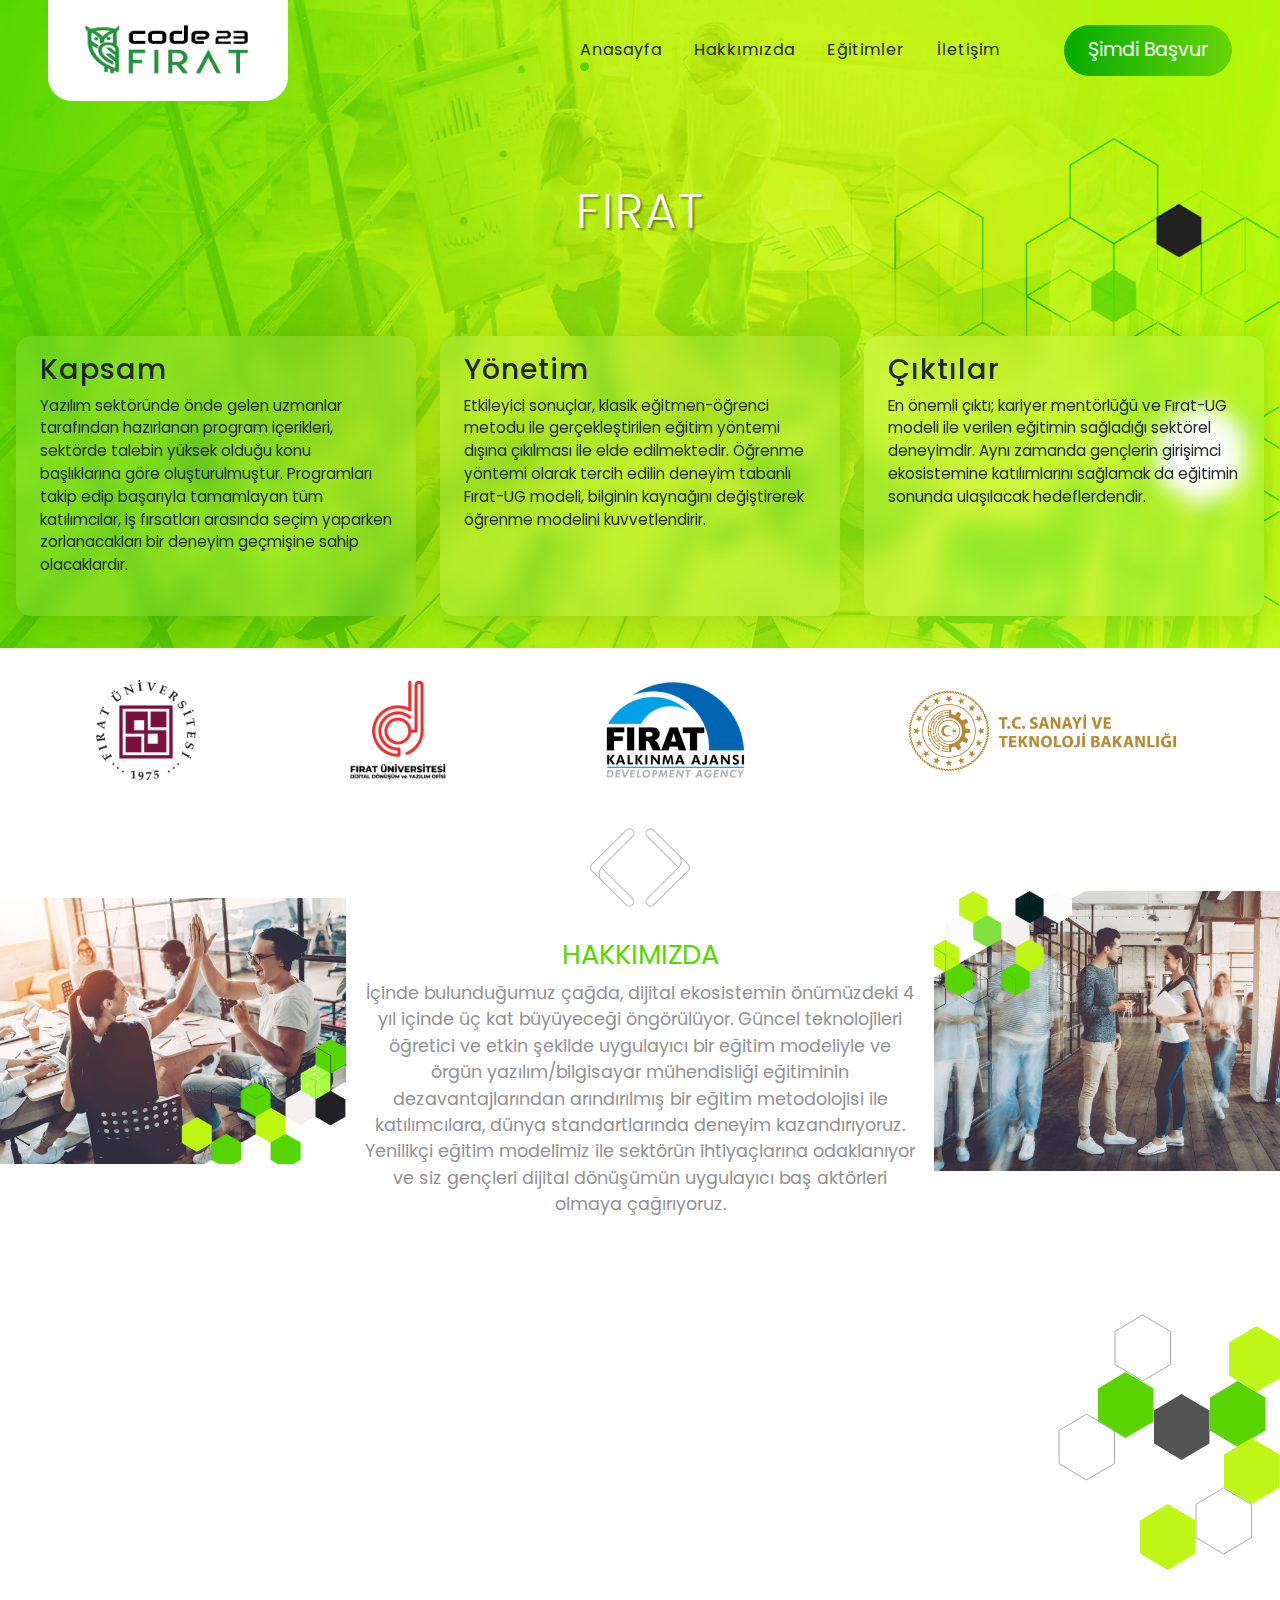
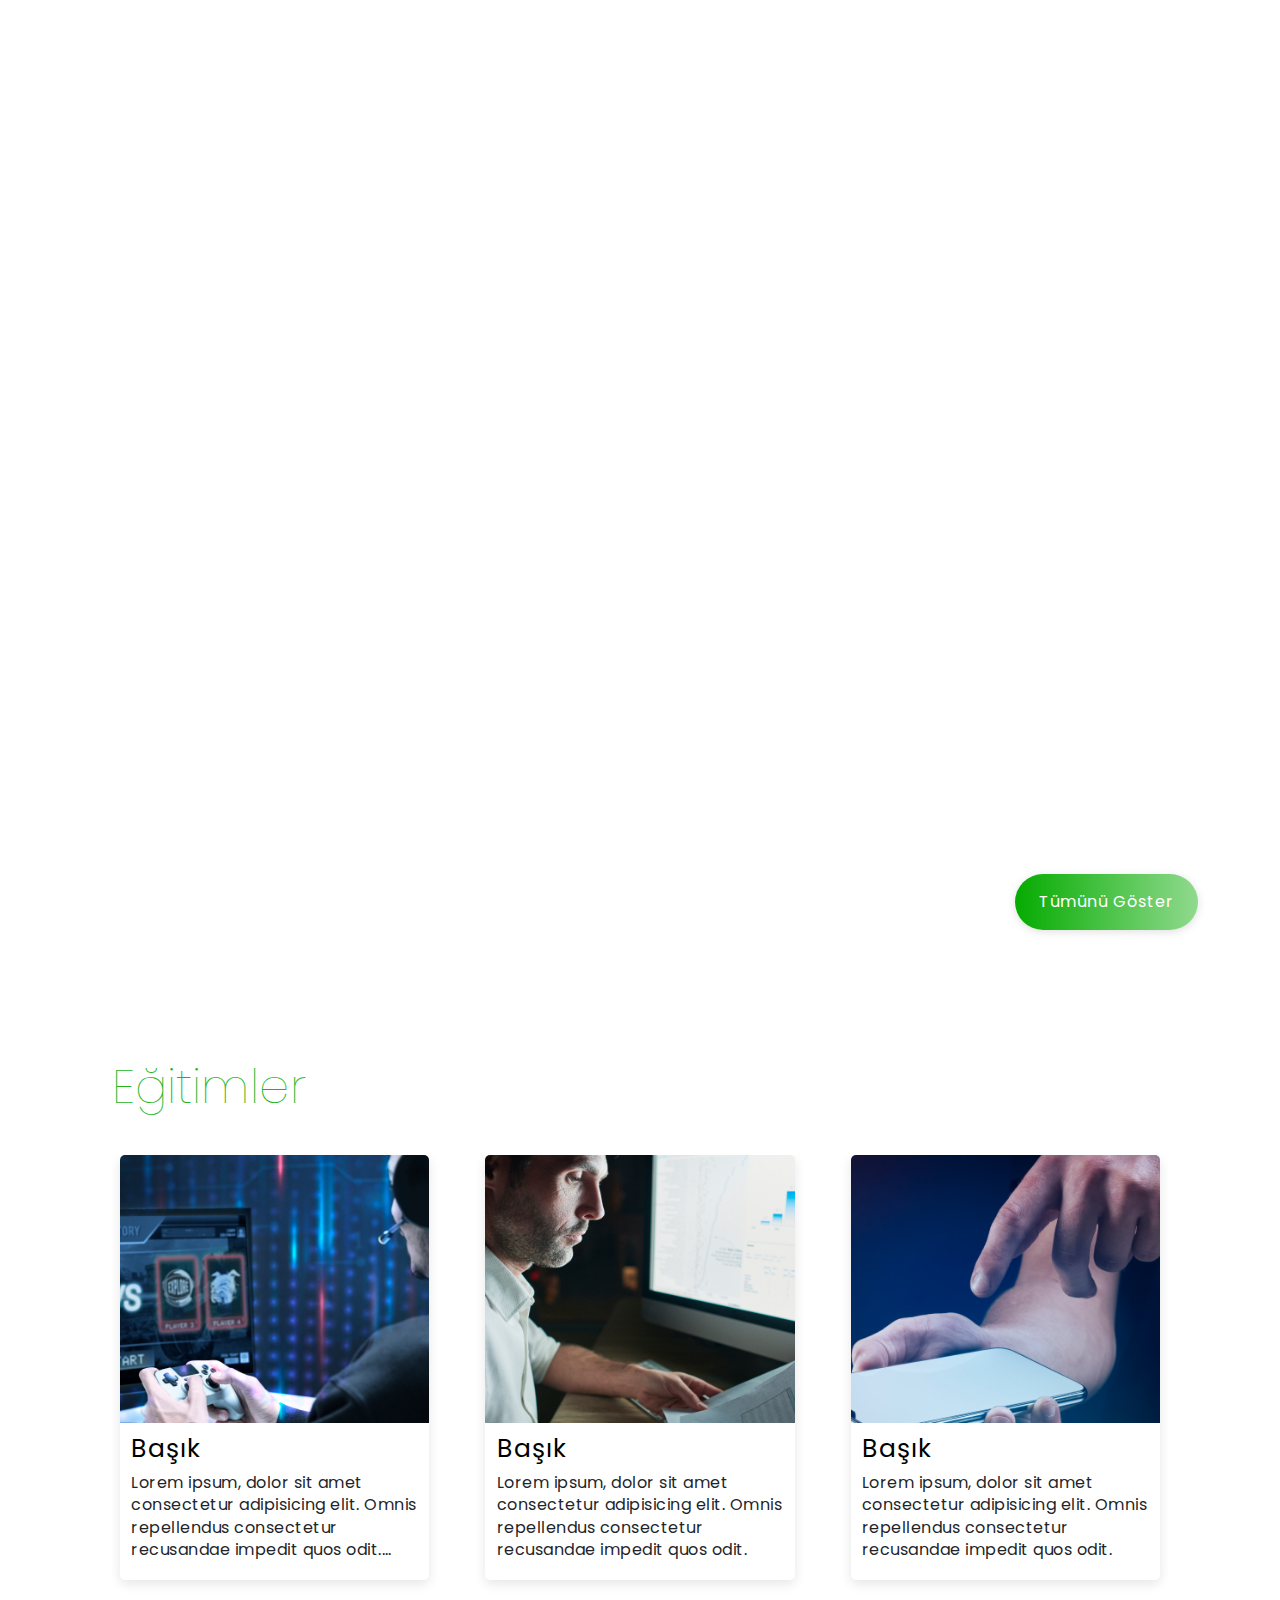
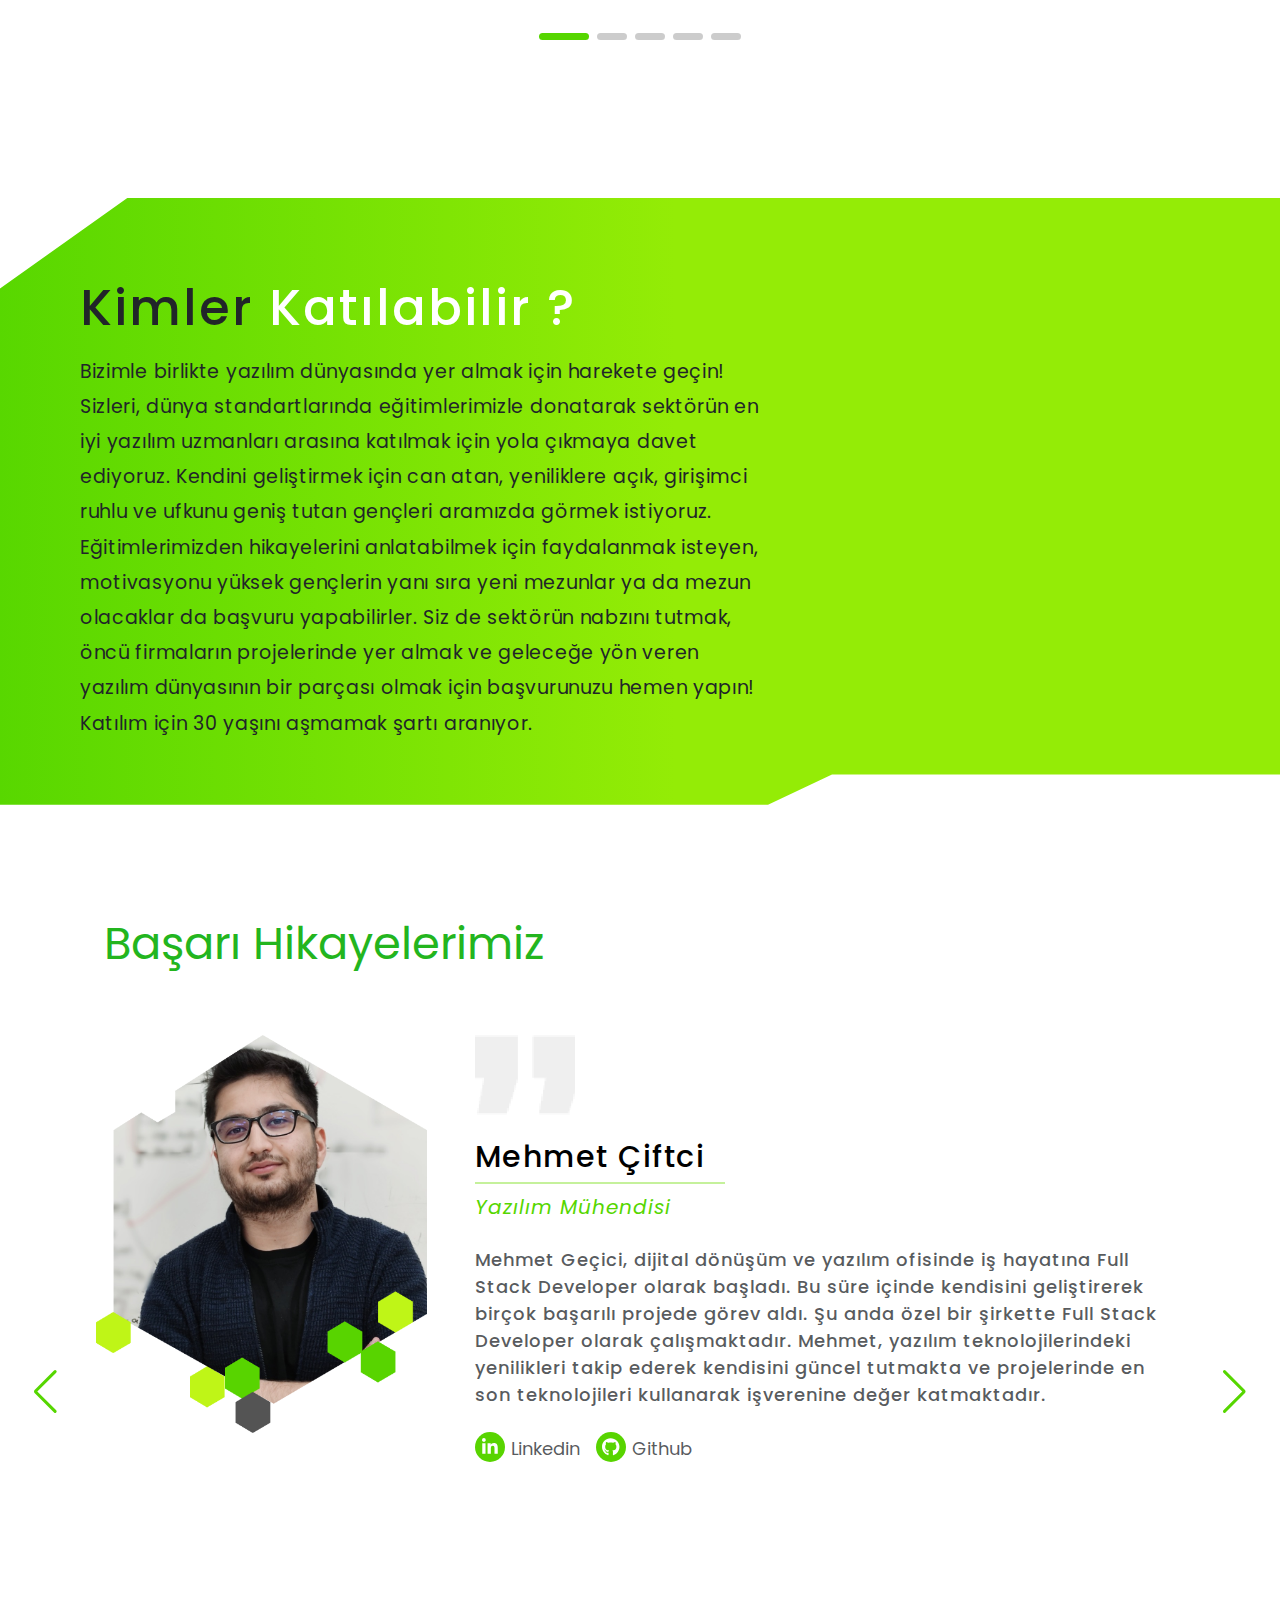
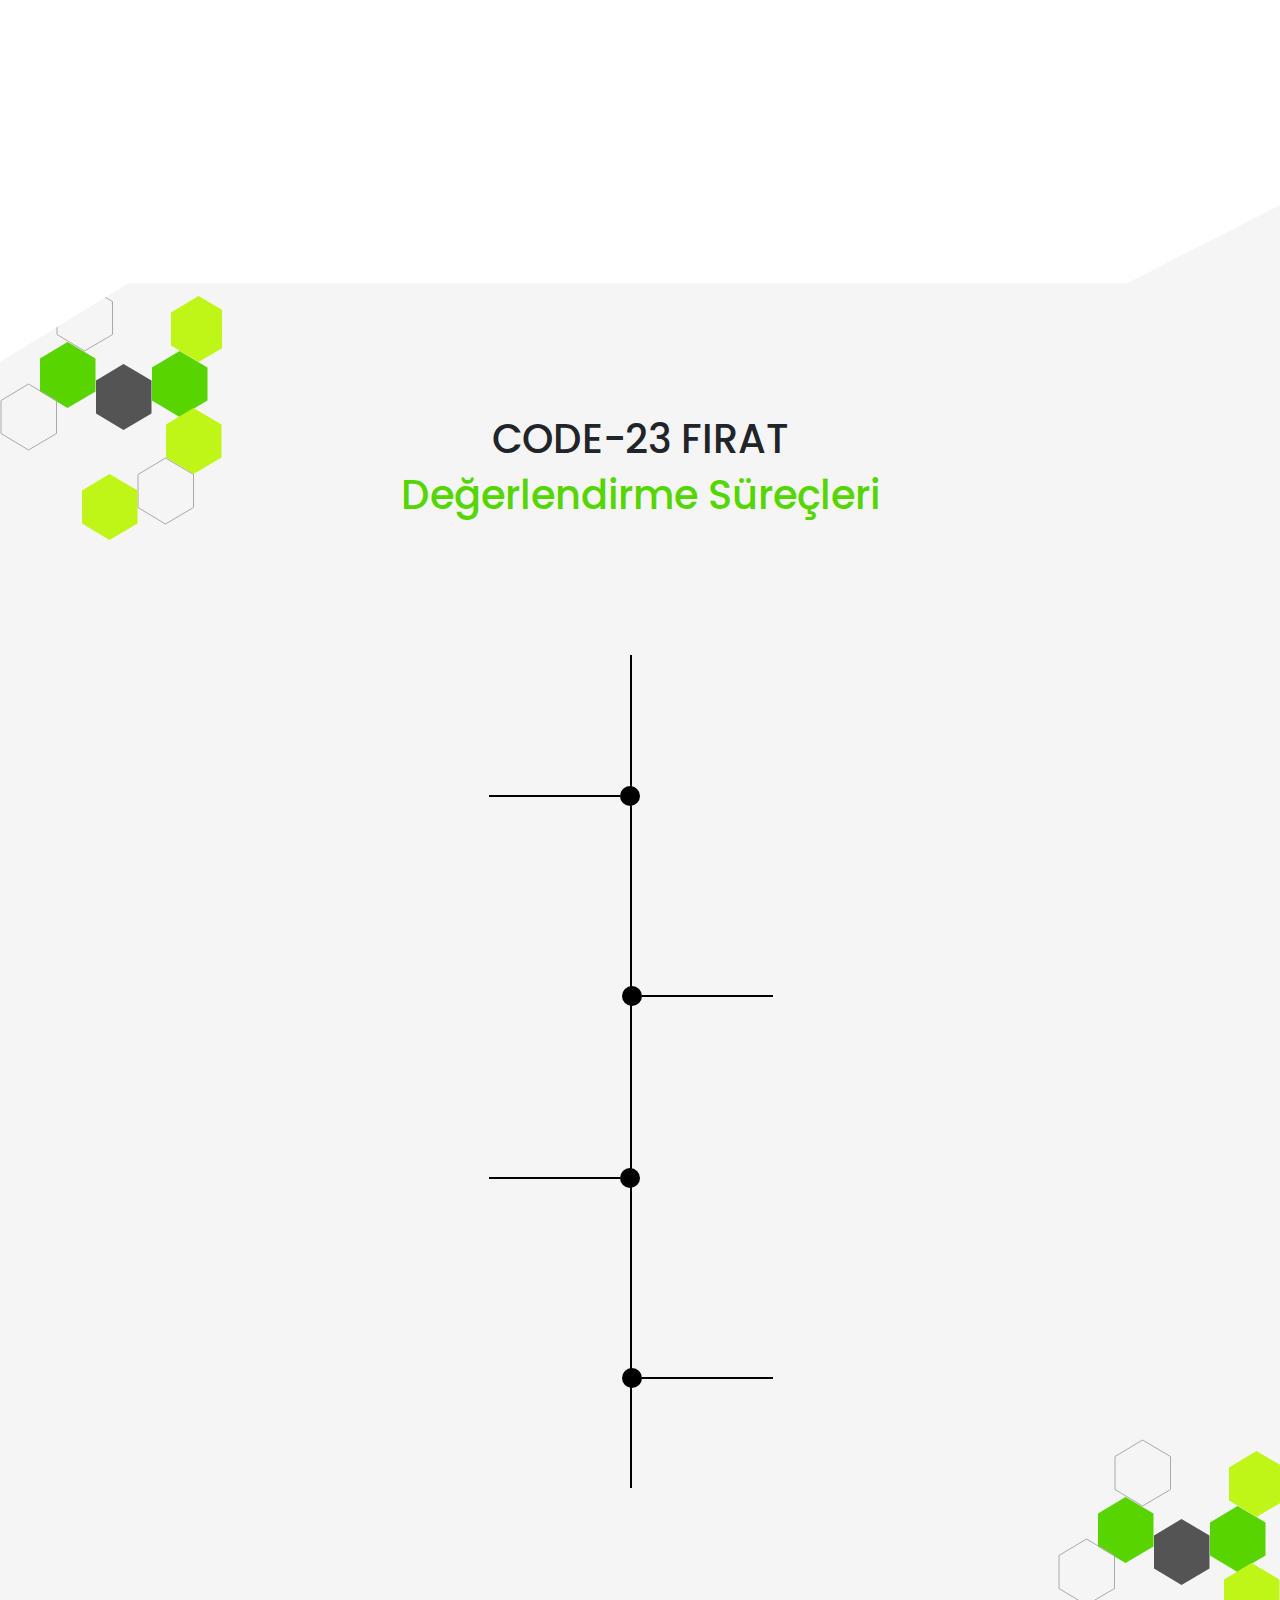
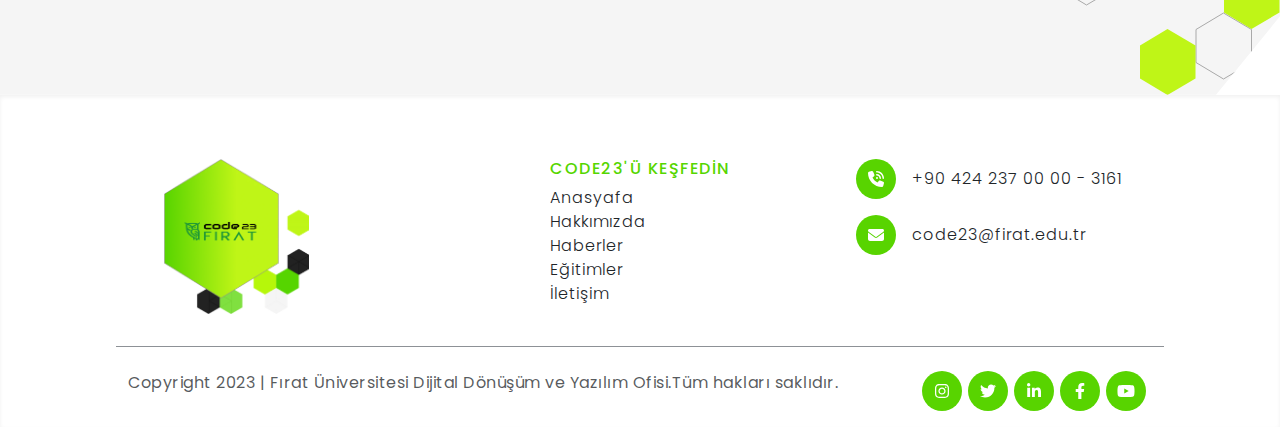
<file: index.html>
<!DOCTYPE html>
<html lang="tr">
<head>
    <meta charset="UTF-8">
    <meta name="viewport" content="width=device-width, initial-scale=1.0">
    <title>Code 23</title>
    <link rel="icon" type="image/png" href="./public/img/favicon2.png" sizes="16x16">
    <link href="https://fonts.googleapis.com/css2?family=Poppins:wght@300;400;500;600;700&display=swap" rel="stylesheet">
    <link rel="stylesheet" href="./public/vendor/bootstrap/dist/css/bootstrap.min.css">
    <link rel="stylesheet" href="./public/vendor/fontawesome/css/all.min.css">
    <link rel="stylesheet" href="./public/vendor/swiper/swiper-bundle.min.css">
    <link rel="stylesheet" href="./public/vendor/aos-master/dist/aos.css">
    <link rel="stylesheet" href="./public/css/main.css">
    <script defer src="./public/js/main.js"></script>
</head>
<body>
    <header>
        <div class="header__logo">
            <img src="./public/img/CODE23LogoBlack.png" alt="">
        </div>
        <nav class="header__nav">
            <ul class="header__list">
                <li class="header__item">
                    <a class="header__link active" href="./index.html">Anasayfa</a>
                </li>
                <li class="header__item">
                    <a class="header__link" href="./aboutus.html">Hakkımızda</a>
                </li>
                <li class="header__item">
                    <a class="header__link" href="./educations.html">Eğitimler</a>
                </li>
                <li class="header__item">
                    <a class="header__link" href="./contact.html">İletişim</a>
                </li>
            </ul>
            <a href="./register.html" class="header__button">Şimdi Başvur</a> 
        </nav>
        
        <div class="mobil-menu">
            <aside class="mobil-menu-side">
                <nav>
                    <img src="./public/img/CODE23LogoBlack.png" alt="">
                    <ul class="mobil-menu__list">
                        <li class="mobil-menu__item"><a href="./index.html">Anasayfa</a></li>
                        <li class="mobil-menu__item"><a href="./aboutus.html">Hakkımızda</a></li>
                        <li class="mobil-menu__item"><a href="./news.html">Haberler</a></li>
                        <li class="mobil-menu__item"><a href="./educations.html">Eğitimler</a></li>
                        <li class="mobil-menu__item"><a href="./contact.html">İletişim</a></li>
                    </ul>
                    <a class="mobil-menu__button" href="./register.html">Şimdi Başvur</a>
                    <ul class="mobil-menu__info-list">
                        <li class="mobil-menu__info-item"><a href="#">Kişisel Verilerin Korunması</a></li>
                        <li class="mobil-menu__info-item"><a href="#">Gizlilik Politikası</a></li>
                        <li class="mobil-menu__info-item"><a href="#">Kullanım Koşulları</a></li>
                        <li class="mobil-menu__info-item"><a href="#">Çerez Politikası</a></li>
                    </ul>
                </nav>
            </aside>
            <div class="burger">
                <div class="line1"></div>
                <div class="line2"></div>
                <div class="line3"></div>
            </div>
        </div>
    </header>
    <main id="home">
        <section id="sec-welcome-page">
            <p class="sec-welcome-page__header"></p>
            <div class="row g-4 sec-welcome-page__cards">
                <div class="col-12 col-lg-4">
                    <div class="sec-welcome-page__card" data-aos="flip-down" data-aos-duration="1000">
                        <h3 class="sec-welcome-page__card-header">Kapsam</h3>
                        <p class="sec-welcome-page__card-text">Yazılım sektöründe önde gelen uzmanlar tarafından hazırlanan program içerikleri, sektörde talebin yüksek olduğu konu başlıklarına göre oluşturulmuştur. Programları takip edip başarıyla tamamlayan tüm katılımcılar, iş fırsatları arasında seçim yaparken zorlanacakları bir deneyim geçmişine sahip olacaklardır.</p>
                    </div>
                </div>
                <div class="col-12 col-lg-4">
                    <div class="sec-welcome-page__card" data-aos="flip-down" data-aos-duration="1000">
                        <h3 class="sec-welcome-page__card-header">Yönetim</h3>
                        <p class="sec-welcome-page__card-text">Etkileyici sonuçlar, klasik eğitmen-öğrenci metodu ile gerçekleştirilen eğitim yöntemi dışına çıkılması ile elde edilmektedir. Öğrenme yöntemi olarak tercih edilin deneyim tabanlı Fırat-UG modeli, bilginin kaynağını değiştirerek öğrenme modelini kuvvetlendirir.</p>
                    </div>
                </div>
                <div class="col-12 col-lg-4">
                    <div class="sec-welcome-page__card" data-aos="flip-down" data-aos-duration="1000">
                        <h3 class="sec-welcome-page__card-header">Çıktılar</h3>
                        <p class="sec-welcome-page__card-text">En önemli çıktı; kariyer mentörlüğü ve Fırat-UG modeli ile verilen eğitimin sağladığı sektörel deneyimdir. Aynı zamanda gençlerin girişimci ekosistemine katılımlarını sağlamak da eğitimin sonunda ulaşılacak hedeflerdendir.</p>
                    </div>
                </div>
            </div>
        </section>
        <section id="sec-intermediate-part">
                <div class="sec-intermediate-part__card">                 
                        <img src="./public/img/fırat2.png" alt="logo">                                    
                </div>
                <div class="sec-intermediate-part__card">                   
                        <img src="./public/img/ddyo2.png" alt="logo">                                      
                </div>
                <div class="sec-intermediate-part__card">                   
                        <img src="./public/img/fka2.png" alt="logo">                                      
                </div>
                <div class="sec-intermediate-part__card">                   
                        <img src="./public/img/sanayi2.png" alt="logo">                                      
                </div>            
        </section>
        <section id="sec-aboutus">            
                <div class="sec-aboutus__img-container">
                    <img class="sec-aboutus__img" src="./public/img/about-img1.png" alt="">
                </div>               
                    <div class="sec-aboutus__content">
                        <img class="sec-aboutus__icon" src="./public/img/codiqa-icon.png" alt="logo">
                        <h5 >HAKKIMIZDA</h5>
                        <p class="sec-aboutus__text">İçinde bulunduğumuz çağda, dijital ekosistemin önümüzdeki 4 yıl içinde üç kat büyüyeceği öngörülüyor. Güncel teknolojileri öğretici ve etkin şekilde uygulayıcı bir eğitim modeliyle ve örgün yazılım/bilgisayar mühendisliği eğitiminin dezavantajlarından arındırılmış bir eğitim metodolojisi ile katılımcılara, dünya standartlarında deneyim kazandırıyoruz. Yenilikçi eğitim modelimiz ile sektörün ihtiyaçlarına odaklanıyor ve siz gençleri dijital dönüşümün uygulayıcı baş aktörleri olmaya çağırıyoruz.</p>
                    </div>               
                <div class="sec-aboutus__img-container">
                    <img class="sec-aboutus__img" src="./public/img/about-img2.png" alt="">
                </div>                                
        </section>
        <section id="sec-cards">
            <img class="sec-cards__bg-img" src="./public/img/bg-cards.svg" alt="svg">
            <div class="container d-flex flex-column mt-5">
                <div class="sec-cards__card" data-aos="fade-right" data-aos-duration="700">
                    <div class="sec-cards__card-left">
                        <img src="./public/img/cards1.jpg" alt="image">
                        <div class="sec-cards__date-info"><i class="fa-solid fa-calendar-days"></i>  19 Haziran 2023</div>
                    </div>
                    <div class="sec-cards__card-right">
                        <h3>300+ Başvuru</h3>
                        <p>300+ Başvuru 1. Dönem eğitimlerimize ilgi gösterdiğiniz için teşekkür ederiz. Yeni eğitimlerimizden faydalanmak için bizi takip etmeyi unutmayınız! #fıratüniversitesi #dijitaldönüşüm #yazılım</p>
                        <a href="./news-detail.html" class="sec-cards__article-continuation">Daha fazla oku</a>
                    </div>
                </div>
                <div class="sec-cards__card" data-aos="fade-left" data-aos-duration="700">
                    <div class="sec-cards__date-info"><i class="fa-solid fa-calendar-days"></i>  19 Haziran 2023</div>
                    <div class="sec-cards__card-left">
                        <img src="./public/img/cards2.jpg" alt="image">
                        
                    </div>
                    <div class="sec-cards__card-right">
                        <h3>Code 23 Fırat Akademi Takvimi</h3>
                        <p>Code 23 Fırat Akademi Takvimi Sanayi ve Teknoloji Bakanlığı Kalkınma Ajansları Genel Müdürlüğü, Fırat Kalkınma Ajansı tarafından Fırat Üniversitesi 2022 yılı</p>
                        <a href="./news-detail.html" class="sec-cards__article-continuation">Daha fazla oku</a>
                    </div>    
                </div>
                <div class="sec-cards__card" data-aos="fade-right" data-aos-duration="700">
                     <div class="sec-cards__card-left">
                        <img src="./public/img/cards3.png" alt="image">
                        <div class="sec-cards__date-info"><i class="fa-solid fa-calendar-days"></i>  19 Haziran 2023</div>
                     </div>
                     <div class="sec-cards__card-right">
                        <h3>F.Ü. DDYO Fırat Yazılım ve Teknoloji Proje Pazarı Standında</h3>
                        <p>Fırat Yazılım ve Teknoloji Proje Pazarı'nda Elazığ Valisi Ömer Toraman ve Fırat Üniversitesi Rektörü Prof. Dr. Fahrettin Göktaş standımızı ziyaret</p>
                        <a href="./news-detail.html" class="sec-cards__article-continuation">Daha fazla oku</a>
                     </div>   
                </div>
                <div class="sec-cards__card" data-aos="fade-left" data-aos-duration="700">
                     <div class="sec-cards__card-left">
                        <img src="./public/img/cards4.jpeg" alt="image">
                        <div class="sec-cards__date-info"><i class="fa-solid fa-calendar-days"></i>  19 Haziran 2023</div>
                     </div>
                     <div class="sec-cards__card-right">
                        <h3>İŞ ANALİSTLİĞİ Mİ GELİŞTİRMEK İSTİYORSUN?</h3>
                        <p>Bu ders paketi, iş analitiği süreci hakkında genel bir bakış sağlar ve veri analizi için gerekli olan temel teknolojileri öğretir.</p>
                        <a href="./news-detail.html" class="sec-cards__article-continuation">Daha fazla oku</a>
                     </div>   
                </div>
                <a class="sec-cards__button" href="./news.html">Tümünü Göster</a>
            </div>
        </section>
        <section id="sec-educations">
            <h5 class="educations__header">Eğitimler</h5>
            <div class="swiper educations__swiper">
                <div class="swiper-wrapper">
                  <div class="swiper-slide">
                    <div class="educations__card">
                        <div class="educations__card-top">
                            <img src="./public/img/educations/DİJİTAL OYUN GELİŞTİRME.jpg" alt="">
                        </div>
                        <div class="educations__card-bot">
                            <h5>Başık</h5>
                            <p>Lorem ipsum, dolor sit amet consectetur adipisicing elit. Omnis repellendus consectetur recusandae impedit quos odit. Lorem ipsum dolor sit amet, consectetur adipisicing elit. Eligendi, labore!</p>
                        </div>
                    </div>
                   
                  </div>
                  <div class="swiper-slide">
                    <div class="educations__card">
                        <div class="educations__card-top">
                            <img src="./public/img/educations/İŞ ANALİSTİĞİ.jpg" alt="">
                        </div>
                        <div class="educations__card-bot">
                            <h5>Başık</h5>
                            <p>Lorem ipsum, dolor sit amet consectetur adipisicing elit. Omnis repellendus consectetur recusandae impedit quos odit.</p>
                        </div>
                    </div>
                
                  </div>
                  <div class="swiper-slide">
                    <div class="educations__card">
                        <div class="educations__card-top">
                            <img src="./public/img/educations/MOBİL UYGULAMA.jpg" alt="">
                        </div>
                       <div class="educations__card-bot">
                        <h5>Başık</h5>
                        <p>Lorem ipsum, dolor sit amet consectetur adipisicing elit. Omnis repellendus consectetur recusandae impedit quos odit.</p>
                       </div>
                    </div>
                    
                  </div>
                  <div class="swiper-slide">
                    <div class="educations__card">
                        <div class="educations__card-top">
                            <img src="./public/img/educations/SİBER GÜVENLİK.jpg" alt="">
                        </div>
                        <div class="educations__card-bot">
                            <h5>Başık</h5>
                            <p>Lorem ipsum, dolor sit amet consectetur adipisicing elit. Omnis repellendus consectetur recusandae impedit quos odit.</p>
                        </div>
                    </div>
                  
                  </div>
                  <div class="swiper-slide">
                    <div class="educations__card">
                        <div class="educations__card-top">
                            <img src="./public/img/educations/WEB PROGRAMLAMA.jpg" alt="">
                        </div>
                        <div class="educations__card-bot">
                            <h5>Başık</h5>
                            <p>Lorem ipsum, dolor sit amet consectetur adipisicing elit. Omnis repellendus consectetur recusandae impedit quos odit.</p>
                        </div>
                    </div>
                  </div>
                  <div class="swiper-slide">
                    <div class="educations__card">
                        <div class="educations__card-top">
                            <img src="./public/img/educations/YAPAY ZEKA.jpg" alt="">
                        </div>
                        <div class="educations__card-bot">
                            <h5>Başık</h5>
                            <p>Lorem ipsum, dolor sit amet consectetur adipisicing elit. Omnis repellendus consectetur recusandae impedit quos odit.</p>
                        </div>
                    </div>
                  </div>
                  <div class="swiper-slide">
                    <div class="educations__card">
                        <div class="educations__card-top">
                            <img src="./public/img/educations/İŞ ANALİTİĞİ.jpg" alt="">
                        </div>
                        <div class="educations__card-bot">
                            <h5>Başık</h5>
                            <p>Lorem ipsum, dolor sit amet consectetur adipisicing elit. Omnis repellendus consectetur recusandae impedit quos odit.</p>
                        </div>
                    </div>
                  </div>
                </div>
                <div class="swiper-pagination"></div>
              </div>
        </section>
        <section id="sec-intermediate-part2">
            <div class="row px-0">
                <div class="col-xl-7 sec-intermediate-part2__content">
                    <h2>Kimler <span class="text-white">Katılabilir ?</span></h2>
                    <p>Bizimle birlikte yazılım dünyasında yer almak için harekete geçin! Sizleri, dünya standartlarında eğitimlerimizle donatarak sektörün en iyi yazılım uzmanları arasına katılmak için yola çıkmaya davet ediyoruz. Kendini geliştirmek için can atan, yeniliklere açık, girişimci ruhlu ve ufkunu geniş tutan gençleri aramızda görmek istiyoruz. Eğitimlerimizden hikayelerini anlatabilmek için faydalanmak isteyen, motivasyonu yüksek gençlerin yanı sıra yeni mezunlar ya da mezun olacaklar da başvuru yapabilirler. Siz de sektörün nabzını tutmak, öncü firmaların projelerinde yer almak ve geleceğe yön veren yazılım dünyasının bir parçası olmak için başvurunuzu hemen yapın! Katılım için 30 yaşını aşmamak şartı aranıyor.</p>
                </div>
                <div class="col-xl-5 px-0 mx-0" data-aos="fade-up"
                data-aos-duration="1000">
                    <img  src="./public/img/part2.png" alt="">
                </div>
            </div>
        </section>
        <section id="sec-success-story">
            <h2>Başarı Hikayelerimiz</h2>
            <div class="swiper success-story-swiper">
                <div class="swiper-wrapper">
                    <div class="swiper-slide d-flex align-items-center justify-content-center p-md-5">
                        <div class="success-story__slide px-5">
                            <div class="row g-5">
                                <div class="col-lg-4">
                                    <div class="success-story__slide-left">
                                        <img src="./public/img/slider/mehmetGecici.png" alt="slide">
                                    </div>
                                </div>
                                <div class="col-lg-8">
                                    <div class="success-story__slide-right ">
                                        <img src="./public/img/quote.png" alt="quote">
                                        <div class="success-story__content">
                                            <div class="success-story__header mt-4">
                                                <h3>Mehmet Çiftci</h3>
                                                <em>Yazılım Mühendisi</em>
                                            </div>
                                            <div class="success-story__text text-muted">
                                                <p class="mt-4">Mehmet Geçici, dijital dönüşüm ve yazılım ofisinde iş hayatına Full Stack Developer olarak başladı. Bu süre içinde kendisini geliştirerek birçok başarılı projede görev aldı. Şu anda özel bir şirkette Full Stack Developer olarak çalışmaktadır. Mehmet, yazılım teknolojilerindeki yenilikleri takip ederek kendisini güncel tutmakta ve projelerinde en son teknolojileri kullanarak işverenine değer katmaktadır.</p>
                                                <div class="d-flex mt-4">
                                                    <a href="#" class="d-flex me-3">
                                                        <span class="icon-container">
                                                            <i class="fa-brands fa-linkedin-in"></i>
                                                        </span>
                                                        <span class="align-self-end" >Linkedin</span>
                                                    </a>
                                                    <a href="#" class="d-flex">
                                                        <spa class="icon-container">
                                                            <i class="fa-brands fa-github"></i>
                                                           </spa>
                                                           <span class="align-self-end">Github</span>
                                                    </a>                                               
                                                </div>
                                            </div>
                                        </div>
                                    </div>

                                </div>
                            </div>
                            
                        </div>
                    </div>
                    <div class="swiper-slide d-flex align-items-center justify-content-center p-md-5">
                        <div class="success-story__slide px-5">
                            <div class="row g-5">
                                <div class="col-lg-4">
                                    <div class="success-story__slide-left">
                                        <img src="./public/img/slider/veysiGuler.png" alt="slide">
                                    </div>
                                </div>
                                <div class="col-lg-8">
                                    <div class="success-story__slide-right ">
                                        <img src="./public/img/quote.png" alt="quote">
                                        <div class="success-story__content">
                                            <div class="success-story__header mt-4">
                                                <h3>Veysi Güler</h3>
                                                <em>Yazılım Mühendisi</em>
                                            </div>
                                            <div class="success-story__text text-muted">
                                                <p class="mt-4">Backend developer olarak iş hayatına atılan Muhammed Veysi Güler, dijital dönüşüm ve yazılım ofisinde görev yaptığı süre içinde kendisini sürekli geliştirerek birçok projede yer aldı. Şu an özel bir firmada backend developer olarak çalışmakta ve tecrübesiyle firma içinde önemli bir rol oynamaktadır. Muhammed Veysi, yazılım teknolojilerindeki son gelişmeleri yakından takip etmekle kalmayıp, bu teknolojileri kullanarak projelerinde başarı sağlamaktadır. Güncel trendleri takip ettiği için, yazılım dünyasındaki yeniliklerden haberdar olup, işindeki başarıyı artırmaktadır.</p>
                                                <div class="d-flex mt-4">
                                                    <a href="#" class="d-flex me-3">
                                                        <span class="icon-container">
                                                            <i class="fa-brands fa-linkedin-in"></i>
                                                        </span>
                                                        <span class="align-self-end" >Linkedin</span>
                                                    </a>
                                                    <a href="#" class="d-flex">
                                                        <spa class="icon-container">
                                                            <i class="fa-brands fa-github"></i>
                                                           </spa>
                                                           <span class="align-self-end">Github</span>
                                                    </a>                                               
                                                </div>
                                            </div>
                                        </div>
                                    </div>

                                </div>
                            </div>
                        </div>
                    </div>
                    <div class="swiper-slide d-flex align-items-center justify-content-center p-md-5">
                        <div class="success-story__slide px-5">
                            <div class="row g-5">
                                <div class="col-lg-4">
                                    <div class="success-story__slide-left">
                                        <img src="./public/img/slider/yusufCaglarAksoy.png" alt="slide">
                                    </div>
                                </div>
                                <div class="col-lg-8">
                                    <div class="success-story__slide-right ">
                                        <img src="./public/img/quote.png" alt="quote">
                                        <div class="success-story__content">
                                            <div class="success-story__header mt-4">
                                                <h3>Yusuf Çağlar Aksoy</h3>
                                                <em>Yazılım Mühendisi</em>
                                            </div>
                                            <div class="success-story__text text-muted">
                                                <p class="mt-4">Yusuf Çağlar Aksoy, üniversite eğitimine devam ederken yazılım alanına ilgi duydu. Dijital dönüşüm ve yazılım ofisindeki çalışmaları sırasında Fullstack developer olmaya karar verdi ve kendini bu alanda geliştirmeye başladı. Eğitimleri ve çalışmaları sayesinde hem front end hem de back end teknolojilerinde uzmanlaştı ve birçok başarılı projede görev aldı. Şimdi ise özel bir firmada Fullstack developer olarak çalışıyor ve uzmanlığı ile işyerine değer katıyor. Yusuf, teknoloji alanındaki yenilikleri yakından takip ederek kendini sürekli geliştiriyor ve en son teknolojileri kullanarak işlerinde başarı elde ediyor.</p>
                                                <div class="d-flex mt-4">
                                                    <a href="#" class="d-flex me-3">
                                                        <span class="icon-container">
                                                            <i class="fa-brands fa-linkedin-in"></i>
                                                        </span>
                                                        <span class="align-self-end" >Linkedin</span>
                                                    </a>
                                                    <a href="#" class="d-flex">
                                                        <spa class="icon-container">
                                                            <i class="fa-brands fa-github"></i>
                                                           </spa>
                                                           <span class="align-self-end">Github</span>
                                                    </a>                                               
                                                </div>
                                            </div>
                                        </div>
                                    </div>

                                </div>
                            </div>
                        </div>
                    </div>
                    <div class="swiper-slide d-flex align-items-center justify-content-center p-md-5">
                        <div class="success-story__slide px-5">
                            <div class="row g-5">
                                <div class="col-lg-4">
                                    <div class="success-story__slide-left">
                                        <img src="./public/img/slider/cagatayUcer.png" alt="slide">
                                    </div>
                                </div>
                                <div class="col-lg-8">
                                    <div class="success-story__slide-right ">
                                        <img src="./public/img/quote.png" alt="quote">
                                        <div class="success-story__content">
                                            <div class="success-story__header mt-4">
                                                <h3>Çağatay Üçer</h3>
                                                <em>Yazılım Mühendisi</em>
                                            </div>
                                            <div class="success-story__text text-muted">
                                                <p class="mt-4">Çağatay Üçer, üniversite eğitimine devam ederken back end developer olarak kariyerine adım attı. Dijital dönüşüm ve yazılım ofisinde çalışarak kendini geliştirdi ve bu süre boyunca birçok başarılı proje üzerinde çalıştı. Şimdi ise özel bir firmada back end developer olarak çalışıyor ve uzmanlığı ile işyerine değer katıyor. Çağatay, teknoloji alanındaki yenilikleri yakından takip ederek kendini sürekli geliştiriyor ve en son teknolojileri kullanarak işlerinde başarı elde ediyor.</p>
                                                <div class="d-flex mt-4">
                                                    <a href="#" class="d-flex me-3">
                                                        <span class="icon-container">
                                                            <i class="fa-brands fa-linkedin-in"></i>
                                                        </span>
                                                        <span class="align-self-end" >Linkedin</span>
                                                    </a>
                                                    <a href="#" class="d-flex">
                                                        <spa class="icon-container">
                                                            <i class="fa-brands fa-github"></i>
                                                           </spa>
                                                           <span class="align-self-end">Github</span>
                                                    </a>                                               
                                                </div>
                                            </div>
                                        </div>
                                    </div>

                                </div>
                            </div>
                        </div>
                    </div>
                    <div class="swiper-slide d-flex align-items-center justify-content-center p-md-5">
                        <div class="success-story__slide px-5">
                            <div class="row g-5">
                                <div class="col-lg-4">
                                    <div class="success-story__slide-left">
                                        <img src="./public/img/slider/mahmutKaplan.png" alt="slide">
                                    </div>
                                </div>
                                <div class="col-lg-8">
                                    <div class="success-story__slide-right ">
                                        <img src="./public/img/quote.png" alt="quote">
                                        <div class="success-story__content">
                                            <div class="success-story__header mt-4">
                                                <h3>Mahmut Kaplan</h3>
                                                <em>Kurumsal İletişim Uzmanı</em>
                                            </div>
                                            <div class="success-story__text text-muted">
                                                <p class="mt-4">Mahmut Kaplan, üniversite eğitimine devam ederken TRT'de stajını tamamladıktan sonra Dijital Dönüşüm ve Yazılım Ofisinde "Kurumsal İletişim Uzmanı" olarak çalışmaya başladı. Hala kendini bu alanda geliştirerek resmi ve özel kurumların iletişim uzmanlığını yapmaya devam etmektedir.</p>
                                                <div class="d-flex mt-4">
                                                    <a href="#" class="d-flex me-3">
                                                        <span class="icon-container">
                                                            <i class="fa-brands fa-linkedin-in"></i>
                                                        </span>
                                                        <span class="align-self-end" >Linkedin</span>
                                                    </a>
                                                    <a href="#" class="d-flex">
                                                        <spa class="icon-container">
                                                            <i class="fa-brands fa-github"></i>
                                                           </spa>
                                                           <span class="align-self-end">Github</span>
                                                    </a>                                               
                                                </div>
                                            </div>
                                        </div>
                                    </div>

                                </div>
                            </div>
                        </div>
                    </div>
                </div>
                <div class="swiper-button-next"></div>
                <div class="swiper-button-prev"></div>
                <div class="swiper-pagination"></div>
              </div>
        </section>
        <section id="sec-processes">
          <div class="top-svg">
            <img src="./public/img/shape-code23.svg" alt="">
          </div>
          <div class="bot-svg">
            <img src="./public/img/shape-code23.svg" alt="">
          </div>
          <div class="processes__header">
            <h3>CODE-23 FIRAT</h3>
            <h3>Değerlendirme Süreçleri</h3>
          </div>
          <div class="processes__content">
            <div class="processes__content-left">
                <div class="processess__card-container">
                    <div class="processes__card" data-aos="fade-up-right" data-aos-duration="600">
                        <i class="fa-regular fa-lightbulb"></i>
                        <h5>Başvuru Formlarının Alınması</h5>
                        <p>"Yeni Bir Başlangıç İçin Başvuru Yapın: Sınırsız Fırsatlar Sizi Bekliyor!"</p>
                    </div>
                    <div class="processes__card-line"></div>
                    <div class="processes__card-circle"></div>
                </div>
                <div class="processess__card-container">
                    <div class="processes__card" data-aos="fade-up-right" data-aos-duration="500">
                        <i class="fa-regular fa-message"></i>
                        <h5>Başvuru Sonuçlarının Açıklanması</h5>
                        <p>"Beklenen An Geldi: Başvurularımızı Değerlendirdik, Sonuçlarımız Açıklandı."</p>
                    </div>
                 <div class="processes__card-line"></div>
                 <div class="processes__card-circle"></div>
                </div>
            </div>
            <div class="processes__line"></div>
            <div class="processes__content-right">
                <div class="processess__card-container">
                    <div class="processes__card-circle"></div>
                    <div class="processes__card-line"></div>
                    <div class="processes__card" data-aos="fade-up-left" data-aos-duration="500">
                        <i class="fa-solid fa-paintbrush"></i>
                        <h5>Başvuru Formlarının Değerlendirilmesi</h5>
                        <p>"Başvurularımızı İnceleyerek Geleceğin Yıldızlarını Keşfediyoruz: Adım Atın, Fırsatları Yakalayın!"</p>
                    </div>
                   
                   
                </div>
                <div class="processess__card-container">
                    <div class="processes__card-circle"></div>
                    <div class="processes__card-line"></div>
                    <div class="processes__card" data-aos="fade-up-left" data-aos-duration="500">
                        <i class="fa-regular fa-thumbs-up"></i>
                        <h5>Eğitime Hoşgeldiniz!</h5>
                        <p>"Kodlamaya Adım Atın: Hoşgeldiniz, Yazılım Dünyasına Hoş Geçin."</p>
                    </div>
                </div>
            </div>
          </div>
        </section>
        <footer>
            <div class="row footer__top">
                <div class="col-md-4 ps-5 footer__logo-container">
                    <img src="./public/img/altigenLogo.png" alt="logo">
                </div>
                <div class="col-sm-6 col-md-4 d-flex justify-content-center">
                    <ul class="footer__nav-list">
                        <h3>CODE23'Ü KEŞFEDİN</h3>
                        <li><a href="#">Anasyafa</a></li>
                        <li><a href="#">Hakkımızda</a></li>
                        <li><a href="#">Haberler</a></li>
                        <li><a href="#">Eğitimler</a></li>
                        <li><a href="#">İletişim</a></li>
                    </ul>
                </div>
                <div class="col-sm-6 col-md-4 d-flex justify-content-center mt-5 mt-sm-0 ">
                    <ul>
                        <li class="d-flex">
                            <span class="icon-container me-3">
                                <i class="fa-solid fa-phone-volume"></i>
                            </span>
                            <span class="align-self-center">+90 424 237 00 00 - 3161</span>
                        </li>
                        <li class="d-flex mt-3">
                            <span class="icon-container me-3">
                                <i class="fa-solid fa-envelope"></i>
                            </span>
                            <span class="align-self-center">code23@firat.edu.tr</span>
                        </li>
                    </ul>
                </div>
            </div>
            <div class="footer__bot d-flex flex-column flex-md-row mt-4">
                <p class="text-muted text-center order-2 order-md-0 mt-3 mt-md-0">Copyright 2023 | Fırat Üniversitesi Dijital Dönüşüm ve Yazılım Ofisi.Tüm hakları saklıdır.</p>
                <div class="d-flex ms-0 ms-md-auto justify-content-center justify-content-md-start">
                    <a href="#" class="icon-container">
                        <i class="fa-brands fa-instagram"></i>
                    </a>
                    <a href="#" class="icon-container">
                        <i class="fa-brands fa-twitter"></i>
                    </a>
                    <a href="#" class="icon-container">
                        <i class="fa-brands fa-linkedin-in"></i>
                    </a>
                    <a href="#" class="icon-container">
                        <i class="fa-brands fa-facebook-f"></i>
                    </a>
                    <a href="#" class="icon-container">
                        <i class="fa-brands fa-youtube"></i>
                    </a>
                </div>
            </div>
        </footer>
    </main>
   

<script>
  var textElement = document.querySelector('.sec-welcome-page__header');
  var text = "FIRAT KOD AKADEMİ";
  var index = 0;

  function typeWriter() {
    if (index < text.length) {
      textElement.innerHTML += text.charAt(index);
      index++;
      setTimeout(typeWriter, 200); // Harf yazma hızını ayarlayabilirsiniz (ms cinsinden)
    }
  }
  
  typeWriter(); // Animasyonu başlatmak için çağırın
</script>
    <script src="./public/vendor/fontawesome/js/all.min.js"></script>
    <script src="./public/vendor/aos-master/dist/aos.js"></script>
    <script src="./public/vendor/swiper/swiper-bundle.min.js"></script>
</body>
</html>
</file>
<file: public/css/main.css>
@import "./base/base.css";
@import "./colors/main-color.css";

@import "./components/navigations.css";
@import "./components/footer.css";

@import "./pages/index.css";
@import "./pages/aboutus.css";
@import "./pages/educations.css";
@import "./pages/contact.css";
@import "./pages/news.css";
@import "./pages/news-details.css";
@import "./pages/education-detail.css";
@import "./pages/register.css";
</file>
